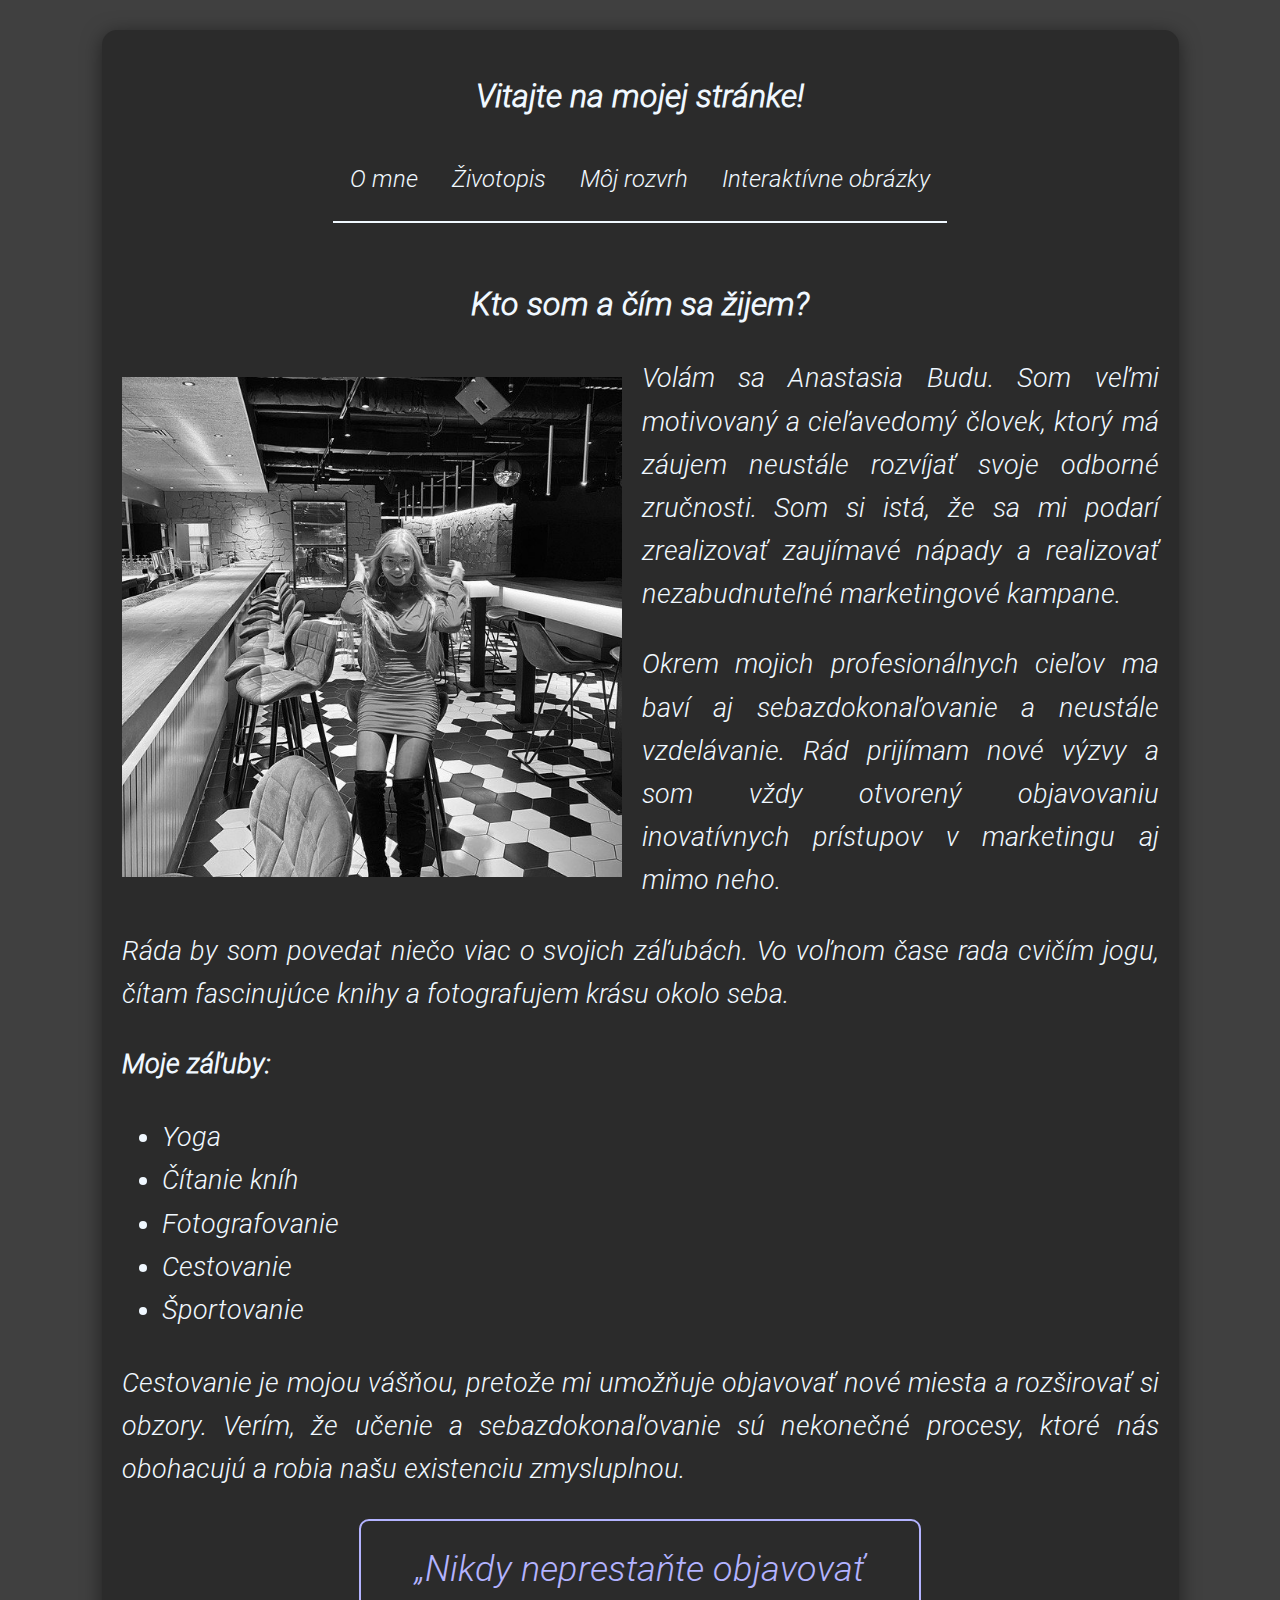
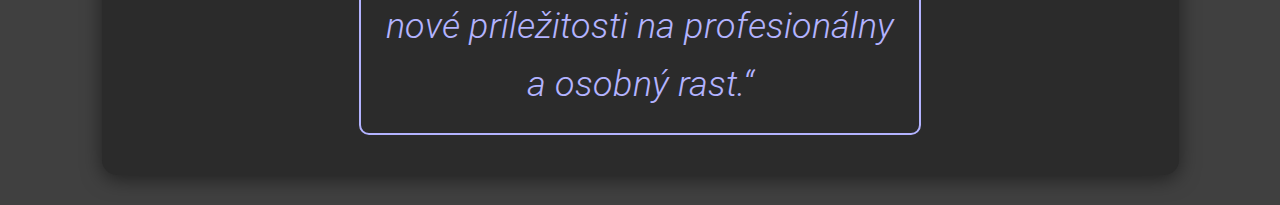
<file: project1/index.html>
<!DOCTYPE html>
<html lang="sk">
<head>
    <meta charset="UTF-8">
    <meta name="viewport" content="width=device-width, initial-scale=1.0">
    <title>O Mne</title>
    <link rel="stylesheet" href="index.css">
    <link rel="stylesheet" href="index_media.css">
</head>
<body>
<div class="container">
    <header>
        <h1 class="main-title">Vitajte na mojej stránke!</h1>
        <nav>
            <ul class="list">
                <li><a class="list-item" href="index.html">O mne</a></li>
                <li><a class="list-item" href="zivotopis.html">Životopis</a></li>
                <li><a class="list-item" href="schedule.html">Môj rozvrh</a></li>
                <li><a class="list-item" href="interactive.html">Interaktívne obrázky</a></li>
            </ul>
        </nav>
    </header>

    <main>

        <div class="section-text"> <!-- Заменено на div -->
            <h2>Kto som a čím sa žijem?</h2>
            <img class="photo" src="index.jpg" alt="Moja fotografia">
            <p class="text">Volám sa Anastasia Budu. Som veľmi motivovaný a cieľavedomý človek, ktorý má záujem neustále rozvíjať svoje odborné zručnosti. Som si istá, že sa mi podarí zrealizovať zaujímavé nápady a realizovať nezabudnuteľné marketingové kampane.</p>
            <p class="text">Okrem mojich profesionálnych cieľov ma baví aj sebazdokonaľovanie a neustále vzdelávanie. Rád prijímam nové výzvy a som vždy otvorený objavovaniu inovatívnych prístupov v marketingu aj mimo neho.</p>
            <p class="text">Ráda by som povedat niečo viac o svojich záľubách. Vo voľnom čase rada cvičím jogu, čítam fascinujúce knihy a fotografujem krásu okolo seba.</p>
        </div>

        <section class="section-list">
            <h3 class="title-list">Moje záľuby:</h3>
            <ul>
                <li class="list-hobby">Yoga</li>
                <li class="list-hobby">Čítanie kníh</li>
                <li class="list-hobby">Fotografovanie</li>
                <li class="list-hobby">Cestovanie</li>
                <li class="list-hobby">Športovanie</li>
            </ul>
        </section>

        <div> <!-- Заменено на div -->
            <p class="text">Cestovanie je mojou vášňou, pretože mi umožňuje objavovať nové miesta a rozširovať si obzory. Verím, že učenie a sebazdokonaľovanie sú nekonečné procesy, ktoré nás obohacujú a robia našu existenciu zmysluplnou.</p>
            <aside class="text-phrase">„Nikdy neprestaňte objavovať nové príležitosti na profesionálny a osobný rast.“</aside>
        </div>
    </main>
</div>
</body>
</html>
</file>
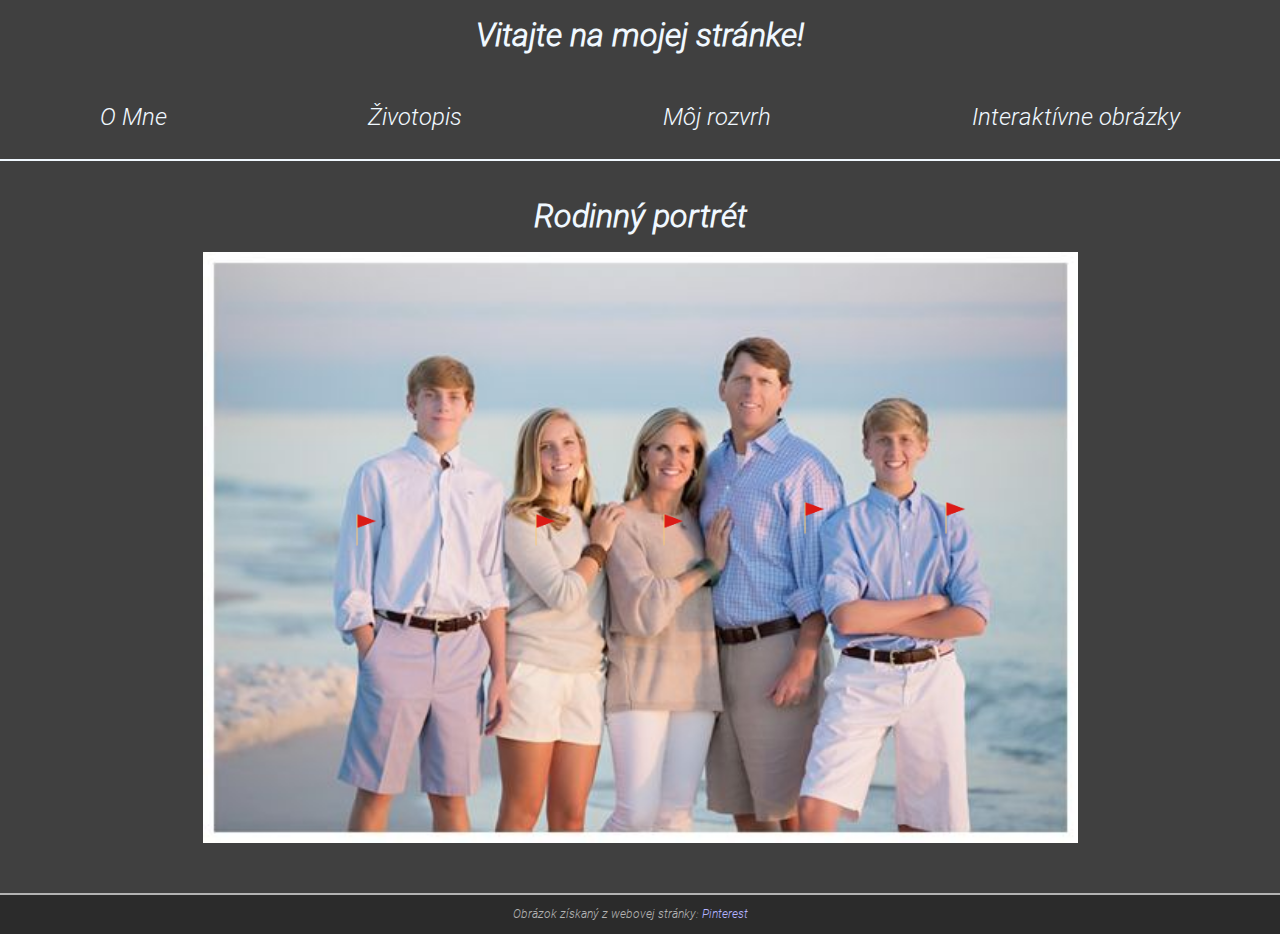
<file: project1/interactive.html>
<!DOCTYPE html>
<html lang="sk">
<head>
    <meta charset="UTF-8">
    <meta name="viewport" content="width=device-width, initial-scale=1.0">
    <title>Interaktívne obrázky</title>
    <link rel="stylesheet" href="interactive.css">
    <link rel="stylesheet" href="interactive_media.css">

</head>
<body>
<header>
    <h1 class="main-title">Vitajte na mojej stránke!</h1>
    <nav>
        <ul class="list">
            <li><a class="list-item" href="index.html">O Mne</a></li>
            <li><a class="list-item" href="zivotopis.html">Životopis</a></li>
            <li><a class="list-item" href="schedule.html">Môj rozvrh</a></li>
            <li><a class="list-item" href="interactive.html">Interaktívne obrázky</a></li>
        </ul>
    </nav>
</header>
<main>
    <section class="section-text">
        <h2 class = "main-title-2">Rodinný portrét</h2>
        <div class="container">
            <img class="photo" src="1.jpg" alt="Skupina ľudí">

            <div class="flag flag1">
                <img src="images.png" alt="Flag 1">
                <span class="info-text">Alexander je programátor, ktorý pracuje na vývoji serverovej časti.</span>
            </div>
            <div class="flag flag2">
                <img src="images.png" alt="Flag 2">
                <span class="info-text"> Maria - dizajnérka, vyvíja rozhrania pre používateľov, aby bola aplikácia užívateľsky prívetivá a intuitívna.</span>
            </div>
            <div class="flag flag3">
                <img src="images.png" alt="Flag 3">
                <span class="info-text">Oľga je marketérka, vyvíja stratégiu propagácie produktu na medzinárodných trhoch.</span>
            </div>
            <div class="flag flag4">
                <img src="images.png" alt="Flag 4">
                <span class="info-text"> Ivan- projektový manažér, ktorý koordinuje tím a dohliada na dodržiavanie termínov.</span>
            </div>
            <div class="flag flag5">
                <img src="images.png" alt="Flag 5">
                <span class="info-text">Dmitrij je dátový analytik, ktorý monitoruje úspešnosť implementovaných riešení a zlepšuje produkt na základe spätnej väzby od používateľov.</span>
            </div>
        </div>
    </section>
</main>
<footer>
    <p class="footer-text">Obrázok získaný z webovej stránky: <a href="https://sk.pinterest.com/pin/321796335881691772/" target="_blank">Pinterest</a></p>
</footer>
</body>
</html>
</file>
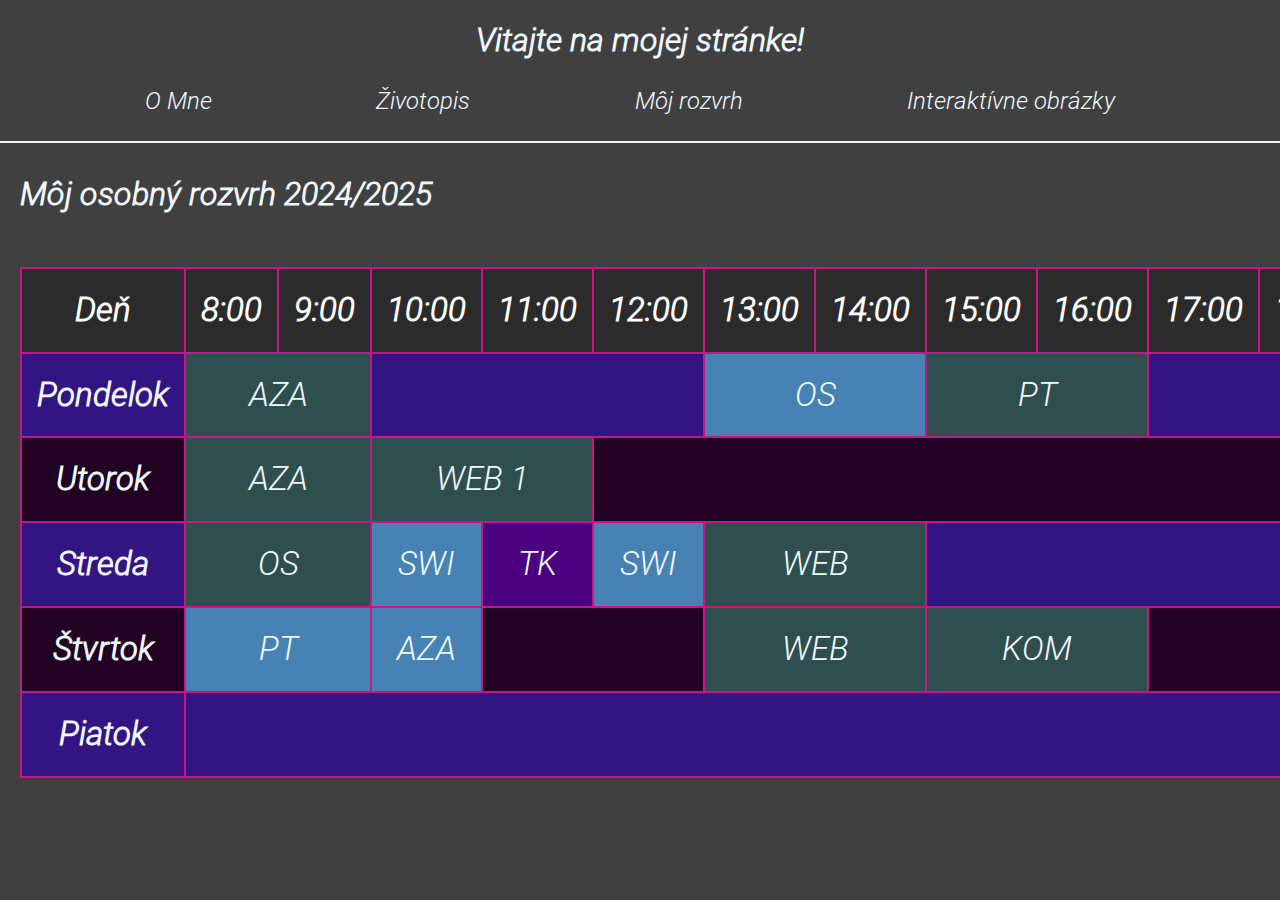
<file: project1/schedule.html>
<!DOCTYPE html>
<html lang="sk">
<head>
    <meta charset="UTF-8">
    <meta name="viewport" content="width=device-width, initial-scale=1.0">
    <title>Môj rozvrh</title>
    <link rel="stylesheet" href="schedule.css">
    <link rel="stylesheet" href="schedule_media.css">
</head>
<body>
<header>
    <h1 class="main-title">Vitajte na mojej stránke!</h1>
    <nav>
        <ul class="list">
            <li><a class="list-item" href="index.html">O Mne</a></li>
            <li><a class="list-item" href="zivotopis.html">Životopis</a></li>
            <li><a class="list-item" href="schedule.html">Môj rozvrh</a></li>
            <li><a class="list-item" href="interactive.html">Interaktívne obrázky</a></li>
        </ul>
    </nav>
</header>

<h2>Môj osobný rozvrh 2024/2025</h2>

<div class="table-container">
    <table>
        <thead>
        <tr>
            <th>Deň</th>
            <th>8:00</th>
            <th>9:00</th>
            <th>10:00</th>
            <th>11:00</th>
            <th>12:00</th>
            <th>13:00</th>
            <th>14:00</th>
            <th>15:00</th>
            <th>16:00</th>
            <th>17:00</th>
            <th>18:00</th>
            <th>19:00</th>
            <th>20:00</th>
            <th>21:00</th>
        </tr>
        </thead>
        <tbody>
        <tr>
            <th>Pondelok</th>
            <td class="lesson green" colspan="2">AZA</td>
            <td class="empty" colspan="3"></td>
            <td class="lesson blue" colspan="2">OS</td>
            <td class="lesson green" colspan="2">PT</td>
            <td class="empty" colspan="5"></td>
        </tr>
        <tr class="ut">
            <th>Utorok</th>
            <td class="lesson green" colspan="2">AZA</td>
            <td class="lesson green" colspan="2">WEB 1</td>
            <td class="empty" colspan="10"></td>
        </tr>
        <tr>
            <th>Streda</th>
            <td class="lesson green" colspan="2">OS</td>
            <td class="lesson blue" colspan="1">SWI</td>
            <td class="lesson pink" colspan="1">TK</td>
            <td class="lesson blue" colspan="1">SWI</td>
            <td class="lesson green" colspan="2">WEB</td>
            <td class="empty" colspan="7"></td>
        </tr>
        <tr>
            <th>Štvrtok</th>
            <td class="lesson blue" colspan="2">PT</td>
            <td class="lesson blue" colspan="1">AZA</td>
            <td class="empty" colspan="2"></td>
            <td class="lesson green" colspan="2">WEB</td>
            <td class="lesson green" colspan="2">KOM</td>
            <td class="empty" colspan="5"></td>
        </tr>
        <tr>
            <th>Piatok</th>
            <td colspan="14" class="empty"></td>
        </tr>
        </tbody>
    </table>
</div>
</body>
</html>
</file>
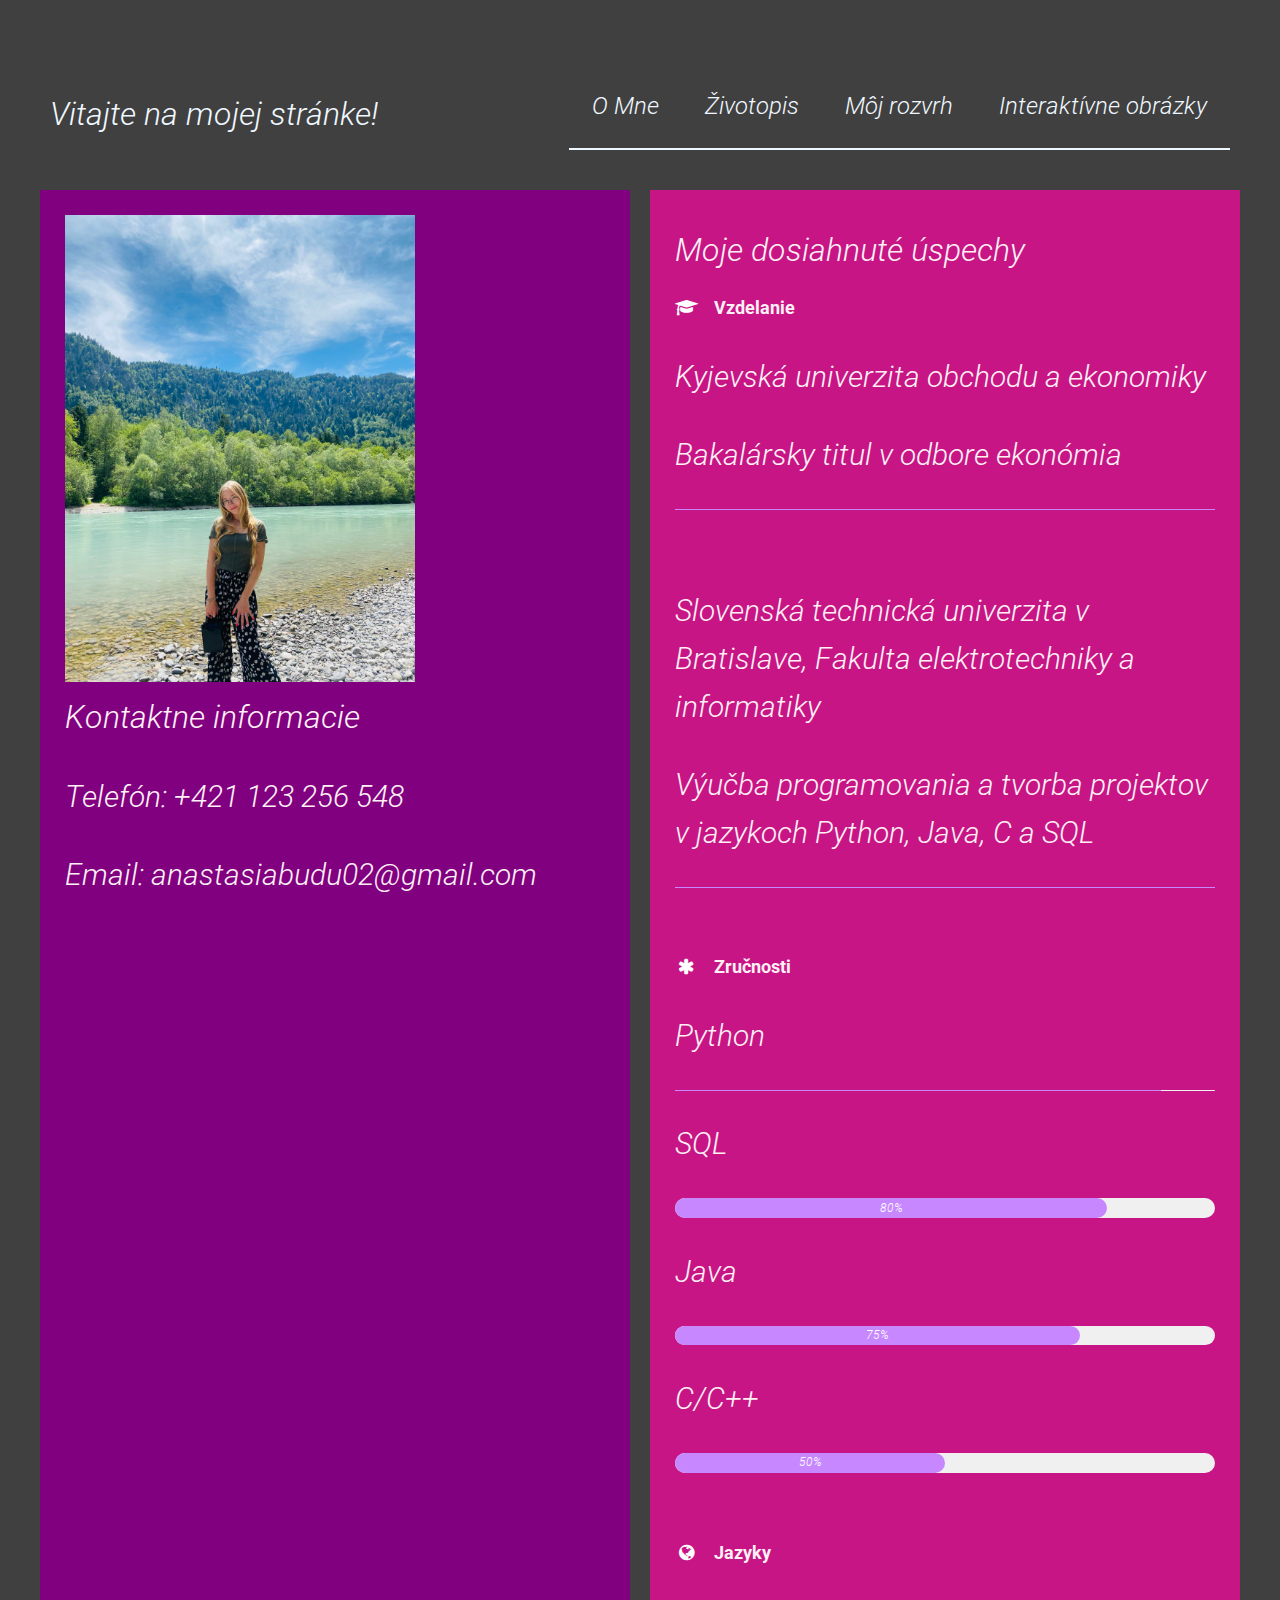
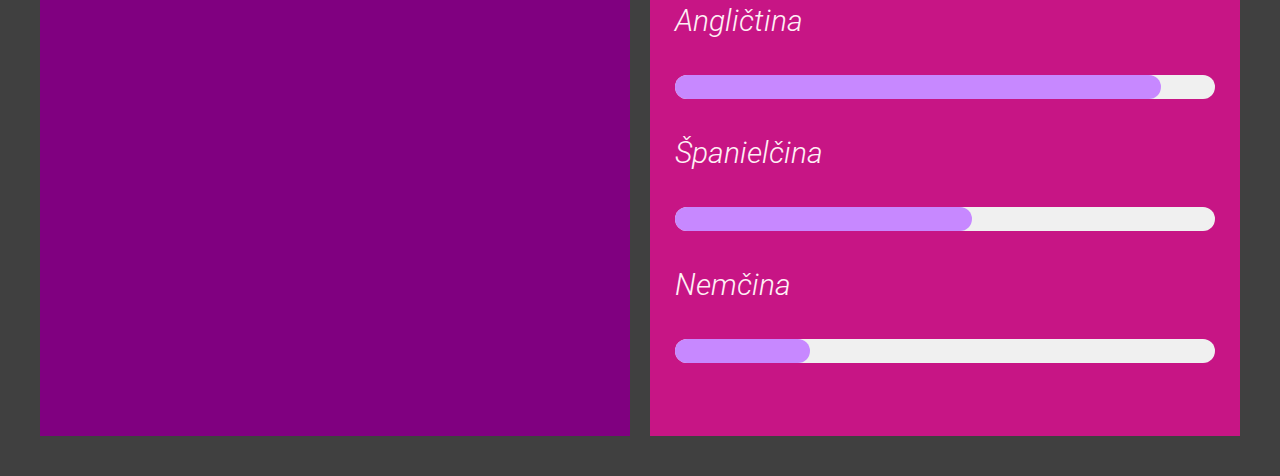
<file: project1/zivotopis.html>
<!DOCTYPE html>
<html lang="sk">
<head>
  <meta charset="UTF-8">
  <meta name="viewport" content="width=device-width, initial-scale=1">
  <link rel="stylesheet" href="https://www.w3schools.com/w3css/4/w3.css">
  <link rel='stylesheet' href='https://fonts.googleapis.com/css?family=Roboto'>
  <link rel="stylesheet" href="https://cdnjs.cloudflare.com/ajax/libs/font-awesome/4.7.0/css/font-awesome.min.css">
  <meta name="viewport" content="width=device-width, initial-scale=1.0">
  <title>Životopis</title>
  <link rel="stylesheet" href="zivotopis.css">
  <link rel="stylesheet" href="zivotopis_media.css">
</head>
<body>
<header>
  <div class="header-container">
    <h1 class="main-title">Vitajte na mojej stránke!</h1>
    <input type="checkbox" id="menu-toggle" class="menu-toggle" />
    <label for="menu-toggle" class="menu-icon">
      <span></span>
      <span></span>
      <span></span>
    </label>
    <nav>
      <ul class="list">
        <li><a class="list-item" href="index.html">O Mne</a></li>
        <li><a class="list-item" href="zivotopis.html">Životopis</a></li>
        <li><a class="list-item" href="schedule.html">Môj rozvrh</a></li>
        <li><a class="list-item" href="interactive.html">Interaktívne obrázky</a></li>
      </ul>
    </nav>
  </div>
</header>
<main>
  <div class="container-column">
    <div class="column column-1">
      <img class="photo" src="cv.jpg" alt="Moja fotografia">
      <h2>Kontaktne informacie</h2>
      <p>Telefón: <a href="tel:+421123256548">+421 123 256 548</a></p>
      <p>Email: <a href="mailto:anastasiabudu02@gmail.com">anastasiabudu02@gmail.com</a></p>
    </div>
    <div class="column column-2">
      <h3>Moje dosiahnuté úspechy</h3>

      <p class="w3-large"><b><i class="fa fa-graduation-cap fa-fw w3-margin-right w3-text-teal"></i>Vzdelanie</b></p>
      <p>Kyjevská univerzita obchodu a ekonomiky</p>
      <p>Bakalársky titul v odbore ekonómia</p>
      <div class="w3-light-grey w3-round-xlarge w3-small">
        <div class="w3-container w3-round-xlarge w3-teal" style="width:100%"></div>
      </div>
      <br>
      <p>Slovenská technická univerzita v Bratislave, Fakulta elektrotechniky a informatiky</p>
      <p>Výučba programovania a tvorba projektov v jazykoch Python, Java, C a SQL</p>
      <div class="w3-light-grey w3-round-xlarge w3-small">
        <div class="w3-container w3-round-xlarge w3-teal" style="width:100%"></div>
      </div>
      <br>

      <p class="w3-large"><b><i class="fa fa-asterisk fa-fw w3-margin-right w3-text-teal"></i>Zručnosti</b></p>
      <p>Python</p>
      <div class="w3-light-grey w3-round-xlarge w3-small">
        <div class="w3-container w3-center w3-round-xlarge w3-teal" style="width:90%"></div>
      </div>
      <p>SQL</p>
      <div class="w3-light-grey w3-round-xlarge w3-small">
        <div class="w3-container w3-center w3-round-xlarge w3-teal" style="width:80%">
          <div class="w3-center w3-text-white">80%</div>
        </div>
      </div>
      <p>Java</p>
      <div class="w3-light-grey w3-round-xlarge w3-small">
        <div class="w3-container w3-center w3-round-xlarge w3-teal" style="width:75%">75%</div>
      </div>
      <p>C/C++</p>
      <div class="w3-light-grey w3-round-xlarge w3-small">
        <div class="w3-container w3-center w3-round-xlarge w3-teal" style="width:50%">50%</div>
      </div>
      <br>

      <p class="w3-large w3-text-theme"><b><i class="fa fa-globe fa-fw w3-margin-right w3-text-teal"></i>Jazyky</b></p>
      <p>Angličtina</p>
      <div class="w3-light-grey w3-round-xlarge">
        <div class="w3-round-xlarge w3-teal" style="height:24px;width:90%"></div>
      </div>
      <p>Španielčina</p>
      <div class="w3-light-grey w3-round-xlarge">
        <div class="w3-round-xlarge w3-teal" style="height:24px;width:55%"></div>
      </div>
      <p>Nemčina</p>
      <div class="w3-light-grey w3-round-xlarge">
        <div class="w3-round-xlarge w3-teal" style="height:24px;width:25%"></div>
      </div>
      <br>
    </div>
  </div>
</main>
</body>
</html>
</file>
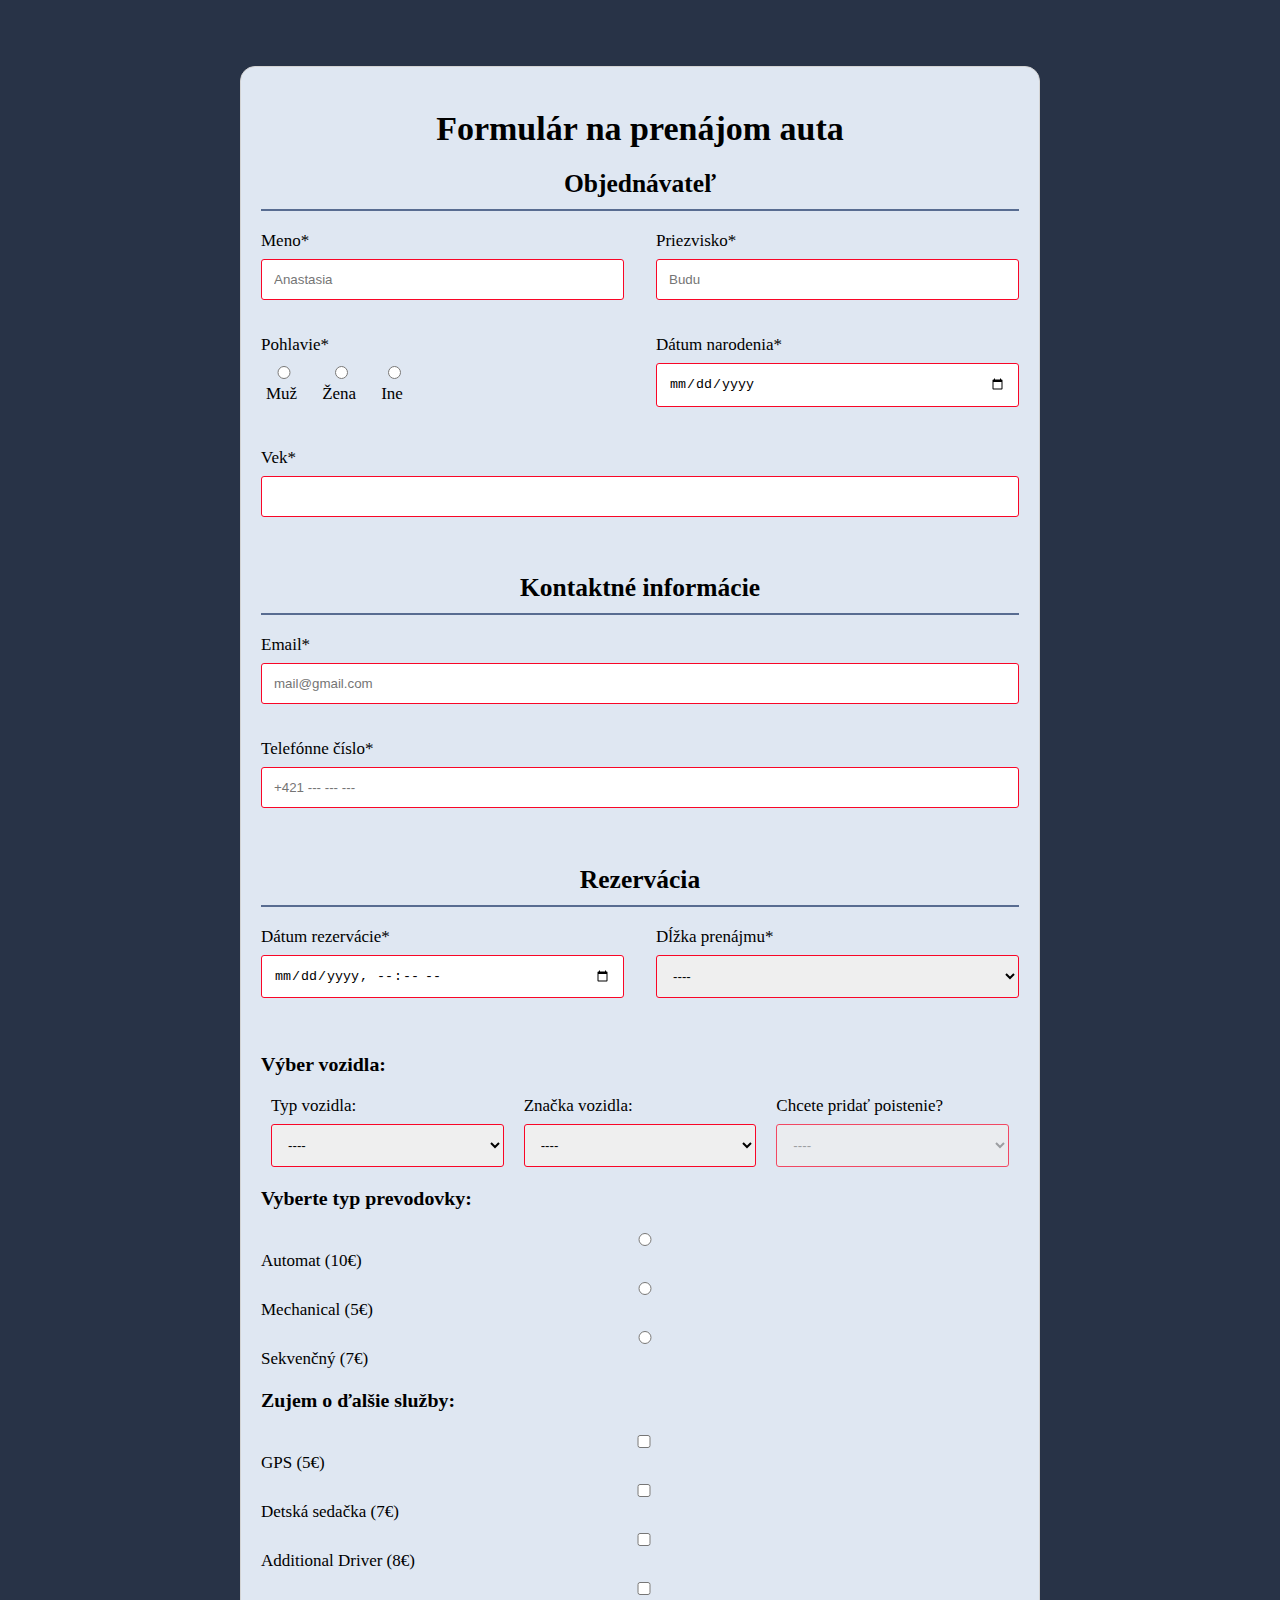
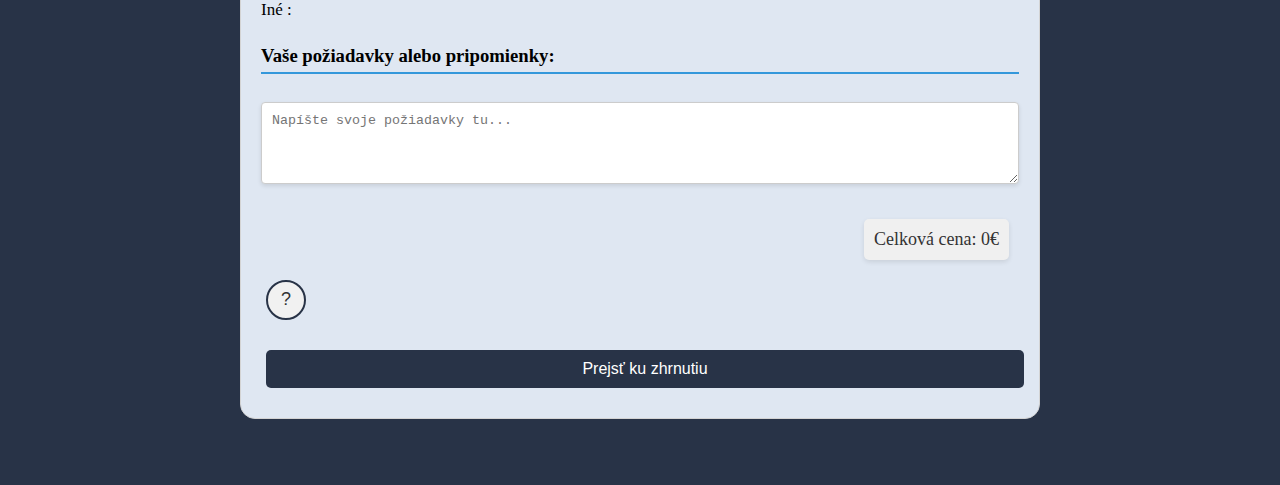
<file: project2/index1.html>
<!DOCTYPE html>
<html lang="sk">
<head>
    <meta charset="UTF-8">
    <meta name="viewport" content="width=device-width, initial-scale=1.0">
    <title>Objednávka</title>
    <link rel="stylesheet" href="2_css.css">
</head>
<body>

<form action="https://form2mail.iolab.sk/form2mail.php" method="post" enctype="multipart/form-data">
    <input type="hidden" name="apikey" value="5fc6f2233d7fc85aa4aae3c1daa841a7">
    <input type="hidden" name="from" value="xbudu@stuba.sk">
    <input type="hidden" name="sender" value="Anastasia Budu">
    <input type="hidden" name="to" value="feistu01@gmail.com">
    <input type="hidden" name="subject" value="Anastasia Budu formular">
    <input type="hidden" name="redirectOk" value="https://is.stuba.sk/system/login.pl?odhlasen=1;lang=sk">
    <input type="hidden" name="redirectFalse" value="https://habr.com/ru/articles/792808/">

    <div class="container">
        <h1>Formulár na prenájom auta</h1>

        <!-- Objednávajúci Section -->
        <h2>Objednávateľ</h2>
        <div class="row">
            <div class="col-50">
                <label for="firstName">Meno*</label>
                <input type="text" id="firstName" name="firstName" maxlength="20" placeholder="Anastasia" required>
                <p id="firstNameErrorMsg" class="error-msg"></p>
            </div>
            <div class="col-50">
                <label for="lastName">Priezvisko*</label>
                <input type="text" id="lastName" name="lastName" maxlength="20" placeholder="Budu" required>
                <p id="lastNameErrorMsg" class="error-msg"></p>

            </div>
        </div>

        <div class="row">
            <div class="col-50">
                <label>Pohlavie*</label>
                <div class="radio-group">
                    <div>
                        <input type="radio" id="male" name="gender" value="Muž" required>
                        <label for="male">Muž</label>
                    </div>
                    <div>
                        <input type="radio" id="female" name="gender" value="Žena" required>
                        <label for="female">Žena</label>
                    </div>
                    <div>
                        <input type="radio" id="ine" name="gender" value="Ine" required>
                        <label for="ine">Ine</label>
                    </div>
                </div>
                <p id="genderErrorMsg" class="error-msg"></p> <!-- Добавлено здесь -->
            </div>


            <div class="col-50">
                <label for="dob">Dátum narodenia*</label>
                <input type="date" id="dob" name="dob" required>
                <p id="dobErrorMsg" class="error-msg"></p>
            </div>
        </div>
        <div class="row">
            <div class="col-50">
                <label for="age">Vek*</label>
                <input type="number" id="age" name="age"  min="1" max="120" required>
                <p id="ageErrorMsg" class="error-msg"></p>
            </div>
        </div>

        <h2>Kontaktné informácie</h2>
        <div class="row">
            <div class="col-100">
                <label for="email">Email*</label>
                <input type="email" id="email" name="email" maxlength="30" placeholder="mail@gmail.com" required>
                <p id="emailErrorMsg" class="error-msg"></p>
            </div>
        </div>

        <div class="row">
            <div class="col-100">
                <label for="phone">Telefónne číslo*</label>
                <input type="tel" id="phone" name="phone" maxlength="30" placeholder="+421 --- --- ---" required>
                <p id="phoneErrorMsg" class="error-msg"></p>
            </div>
        </div>

        <h2>Rezervácia</h2>

        <div class="row">
            <div class="col-50">
                <label for="reservationDate">Dátum rezervácie*</label>
                <input type="datetime-local" id="reservationDate" name="reservationDate" required onkeydown="return false">
                <p id="dateErrorMsg" class="error-msg"></p>
            </div>
            <div class="col-50">
                <label for="reservationDuration">Dĺžka prenájmu*</label>
                <select id="reservationDuration" name="reservationDuration" required onchange="calculatePrice();">
                    <option value="" disabled selected>----</option>
                    <option value="1">1 deň</option>
                    <option value="2">2 dni</option>
                    <option value="3">3 dni</option>
                </select>
                <p id="durationErrorMsg" class="error-msg"></p>
            </div>
        </div>

        <h3>Výber vozidla:</h3>
        <div class="settings-row">
            <div>
                <label for="carType">Typ vozidla: </label>
                <select id="carType" name="carType" onchange="updateCarBrand(); calculatePrice();">
                    <option value="" disabled selected>----</option>
                    <option value="sedan" data-price="30">Sedan (30€/day)</option>
                    <option value="universalne" data-price="35">Univerzálne (35€/day)</option>
                    <option value="hatchback" data-price="40">Hatchback (40€/day)</option>
                    <option value="minivan" data-price="50">Minivan (50€/day)</option>
                </select>
            </div>

            <div>
                <label for="carBrand">Značka vozidla:</label>
                <select id="carBrand" name="carBrand" onchange="updateInsuranceOptions(); calculatePrice();">
                    <option value="" disabled selected>----</option>
                </select>
            </div>

            <div>
                <label for="extras">Chcete pridať poistenie?</label>
                <select id="extras" name="extras" disabled onchange="calculatePrice();">
                    <option value="" disabled selected>----</option>
                </select>
            </div>
        </div>

        <h3>Vyberte typ prevodovky:</h3>
        <div>
            <input type="radio" id="automatic" name="transmission" value="automatic" onclick="addFields(); calculatePrice()">
            <label for="automatic">Automat (10€)</label>
        </div>
        <div>
            <input type="radio" id="manual" name="transmission" value="manual" onclick="addFields(); calculatePrice()">
            <label for="manual">Mechanical (5€)</label>
        </div>
        <div>
            <input type="radio" id="sequential" name="transmission" value="sequential" onclick="addFields(); calculatePrice()">
            <label for="sequential">Sekvenčný (7€)</label>
        </div>

        <!-- Здесь будут добавляться новые поля -->
        <div id="questionsContainer"></div>



        <h3>Zujem o ďalšie služby:</h3>
        <div>
            <input type="checkbox" id="gps" name="extraServices[]" value="gps">
            <label for="gps">GPS (5€)</label>
        </div>
        <div>
            <input type="checkbox" id="childSeat" name="extraServices[]" value="childSeat">
            <label for="childSeat">Detská sedačka (7€)</label>
        </div>
        <div>
            <input type="checkbox" id="additionalDriver" name="extraServices[]" value="additionalDriver">
            <label for="additionalDriver">Additional Driver (8€)</label>
        </div>
        <div>
            <input type="checkbox" id="otherService" name="otherService" onclick="toggleOtherService()">
            <label for="otherService">Iné :</label>
            <div id="otherServiceField" style="display:none;">
                <input type="text" id="otherServiceInput" placeholder="Zadajte detaily služby">
            </div>
        </div>

        <div>
            <label for="userComments" class="comments-label">Vaše požiadavky alebo pripomienky:</label><br>
            <textarea id="userComments" name="userComments" rows="4" cols="50" placeholder="Napíšte svoje požiadavky tu..."></textarea>
        </div>

        <div style="display: flex; justify-content: space-between; align-items: center;">
            <div></div>

            <div style="background-color: #f0f0f0; padding: 10px; border-radius: 5px; box-shadow: 0 2px 5px rgba(0,0,0,0.1); margin: 10px;">
                <span id="totalPrice">Celková cena: 0€</span>
            </div>
        </div>
        <button id="showNameButton" type="button" class="question-button">?</button>

        <!-- Скрытое текстовое поле -->
        <input type="text" id="hiddenNameField" value="Anastasia Budu" readonly>

        <div style="text-align: center; margin-top: 20px;">
            <button type="button" id="submitBtn" onclick="showSummary()">Prejsť ku zhrnutiu</button>
        </div>

        <div id="summaryModal" class="modal" style="display:none;">
            <div class="modal-content">
                <span class="close" onclick="closeSummary()">&times;</span>
                <h2>Zhrnutie formulára</h2>
                <div id="summary">
                    <p>Meno: <span id="summaryFirstName"></span></p>
                    <p>Priezvisko: <span id="summaryLastName"></span></p>
                    <p>Pohlavie: <span id="summaryGender"></span></p>
                    <p>Dátum narodenia: <span id="summaryDob"></span></p>
                    <p>Vek: <span id="summaryAge"></span></p>
                    <p>Email: <span id="summaryEmail"></span></p>
                    <p>Telefón: <span id="summaryPhone"></span></p>
                    <p>Dátum rezervácie: <span id="summaryReservationDate"></span></p>
                    <p>Dĺžka prenájmu: <span id="summaryReservationDuration"></span></p>
                    <p>Typ vozidla: <span id="summaryCarType"></span></p>
                    <p>Značka vozidla: <span id="summaryCarBrand"></span></p>
                    <p>Poistenie: <span id="summaryInsurance"></span></p>
                    <p>Typ prevodovky: <span id="summaryTransmission"></span></p>
                    <p>Typ paliva: <span id="summaryFuelType"></span></p> <!-- Новый элемент для типа топлива -->
                    <p>Kde cestujete: <span id="summaryTripDestination"></span></p> <!-- Новый элемент для места назначения -->
                    <p>Dodatočné služby: <span id="summaryExtras"></span></p>
                    <p>Vaše požiadavky alebo pripomienky: <span id="summaryComments"></span></p> <!-- Новый элемент для комментариев -->

                    <p><span id="summaryTotalPrice"></span></p>
                </div>
                <div style="text-align: center; margin-top: 20px;">
                    <button type="button" onclick="closeSummary()">Vrátiť sa späť</button>
                    <br>
                    <button id="confirmButton" class="btn-confirm">Potvrdiť</button>
                </div>
            </div>
        </div>
    </div>
</form>

<script src="2_js.js"></script>
</body>
</html>
</file>
<file: project1/index.css>
@font-face {
    font-family: 'Roboto';
    src: url('fonts/Roboto-LightItalic.ttf') format('truetype');
    font-weight: normal;
    font-style: normal;
}

body {
    background-color: #404040;
    font-family: 'Roboto', sans-serif;
    line-height: 1.6;
    margin: 0;
}

.container {
    max-width: 1200px;
    margin: 0 auto;
    padding: 20px;
    display: flex;
    flex-direction: column;
    align-items: center;
    background-color: #2b2b2b;
    border-radius: 15px;
    box-shadow: 0 4px 20px rgba(0, 0, 0, 0.5);
}

h1, h2 {
    font-family: 'Roboto', sans-serif;
    color: aliceblue;
    text-align: center;
}

nav ul {
    list-style: none;
    display: flex;
    justify-content: center;
    padding: 0;
}

.list {
    display: flex;
    justify-content: space-evenly;
    padding-bottom: 20px;
    border-bottom: 2px solid aliceblue;
}

.list-item {
    color: aliceblue;
    transition: color .3s ease-in-out;
    margin: 5px;
    text-decoration: none;
}

.list-item:hover {
    color: #b3b3ff;
    text-decoration: none;
}

.photo {
    width: 400px;
    height: auto;
    margin: 20px 20px 20px 0;
    float: left;
}

.text {
    color: aliceblue;
    text-align: justify;
    margin-bottom: 1em;
    font-size: 0.9em;
}

p {
    margin-bottom: 1em;
}

h3, .list-hobby {
    color: aliceblue;
    font-size: 0.9em;
}

aside {
    font-style: italic;
    margin-top: 20px;
    font-size: 1.2em;
}

.text-phrase {
    background-color: #2b2b2b;
    color: #b3b3ff;
    padding: 20px;
    border-radius: 10px;
    border: 2px solid #b3b3ff;
    margin: 20px auto;
    text-align: center;
}
</file>
<file: project1/index_media.css>
@media (max-width: 480px) {
    h1,h2{
        font-size: 20px;
    }

    body {
        padding: 10px;
        font-size: 14px;
    }

    .list-item{
        font-size: 12px;
    }

    .container {
        max-width: 100%;
        padding: 0 10px;
    }

    .photo {
        width: 100%;
        height: auto;
    }

    nav ul {
        flex-direction: row;
        padding: 0;


    }

    .text-phrase {
        margin: 20px 0;
        font-size:12px;
    }
}

@media (min-width: 481px) and (max-width: 768px) {
    h1,h2{
        font-size: 25px;
    }


    body {
        padding: 20px;
        font-size: 18px;
    }

    .list-item{
        font-size: 16px;
        margin: 0px 18px;
    }

    .container {
        max-width: 90%;
        padding: 0 20px;
    }

    .photo {
        width: 300px;
    }

    .text-phrase {
        width: 80%;
        margin: 20px auto;
    }
}

@media (min-width: 769px) and (max-width: 1199px) {
    h1,h2 {
        font-size: 28px;
    }
    .list-item{
        font-size: 20px;
        margin: 0px 20px;
    }


    body {
        padding: 20px;
        font-size: 22px;
    }

    .container {
        max-width: 80%;
    }

    .photo {
        width: 400px;
    }

    .text-phrase {
        width: 60%;
    }
}

@media (min-width: 1200px) {
    h1,h2 {
        font-size: 32px;
    }

    .list-item{
        font-size: 24px;
        margin: 0px 17px;
    }

    body {
        padding: 30px;
        font-size: 30px;
    }

    .container {
        max-width: 85%;
    }

    .photo {
        width: 500px;
    }

    .text-phrase {
        width: 50%;
    }
}
</file>
<file: project1/interactive.css>
@font-face {
    font-family: 'Roboto';
    src: url('fonts/Roboto-LightItalic.ttf') format('truetype');
    font-weight: normal;
    font-style: normal;
}

body {
    background-color: #404040;
    font-family: 'Roboto', sans-serif;
    line-height: 1.6;
    margin: 0;
}

.container {
    width: auto;
    margin: 0 auto;
    padding: 0 20px;
    position: relative;
    height: auto;
}

h1,h2 {
    display: flex;
    justify-content: center;
    text-align: center;
}

.main-title {
    margin: 0px;
    padding-top: 10px;
    display: flex;
    justify-content: center;
    color: aliceblue;
}
.main-title-2{
    margin-bottom: 10px;
    display: flex;
    justify-content: center;
    color: aliceblue;
}

nav ul {
    list-style: none;
    padding: 0;
}

.list {
    display: flex;
    justify-content: space-evenly;
    padding-bottom: 20px;
    border-bottom: 2px solid aliceblue;
}

.list-item {
    color: aliceblue;
    transition: color .3s ease-in-out;
    text-decoration: none;
}

.list-item:hover {
    color: #b3b3ff;
}

.photo {
    width: 100%;
    height: auto;
    max-width:100%;
    display: block;
    margin: 0 auto;
}

.flag {
    position: absolute;
    z-index: 5;
    cursor: pointer;
}

.flag img {
    width: 5vw;
    height: auto;
}

.flag1 { top: 44%; left: 26%; }
.flag2 { top: 44%; left: 40%; }
.flag3 { top: 44%; left: 50%; }
.flag4 { top: 42%; left: 61%; }
.flag5 { top: 42%; left: 72%; }

.info-text {
    display: none;
    position: absolute;
    background: rgba(255, 255, 255, 0.9);
    border: 1px solid #ccc;
    padding: 5px;
    z-index: 10;
    font-size: 12px;
    color: #000;
}

.flag:hover .info-text {
    display: block;
}

footer {
    display: flex;
    justify-content: center;
    width: 100%;
    box-sizing: border-box;
    padding: 10px;
    background-color: #2b2b2b;
    text-align: center;
    margin-top: 50px;
    border-top: 2px solid #b3b3b3;
}

.footer-text {
    font-size: 12px;
    color: #b3b3b3;
    margin: 0;
    padding-right: 20px;
}

.footer-text a {
    color: #b3b3ff;
    text-decoration: none;
}

.footer-text a:hover {
    color: #ffffff;
}
</file>
<file: project1/interactive_media.css>
@media (max-width: 480px) {
    h1,h2{
        font-size: 20px;
    }
    body{
        font-size: 14px;
    }

    .photo {
        width: 100%;
    }

    .list-item {
        font-size: 12px;
    }

    .flag img {
        width: 10vw;
    }

    .info-text {
        font-size: 10px;
    }

    .footer-text {
        font-size: 10px;
    }
}


@media (min-width: 481px) and (max-width: 768px) {
    h1,h2{
        font-size: 25px;
    }
    body {
        font-size: 16px;
    }

    .photo {
        width: 80%;
    }

    .list-item {
        font-size: 16px;
        margin-bottom: 10px;
    }

    .flag img {
        width: 8vw;
    }

}

@media (min-width: 769px) and (max-width: 1199px) {
    h1,h2{
        font-size: 28px;
    }
    body {
        font-size: 22px;
    }

    .photo {
        width: 90%;
    }

    nav ul {
        flex-direction: row;
        padding: 0;
    }


    .list-item {
        margin-bottom: 15px;
        font-size: 20px;
    }

    .flag img {
        width: 6vw;
    }
}


@media (min-width: 1200px) {
    h1,h2{
        font-size: 32px;
    }
    body{
        font-size: 30px;
    }
    .container {
        padding: 0 15px;
    }

    .photo {
        width: 70%;
    }

    .list {
        justify-content: space-around;
    }
    .list-item{
        font-size: 24px;
    }

    .flag img {
        width: 5vw;
    }
}
</file>
<file: project1/schedule.css>
@font-face {
    font-family: 'Roboto';
    src: url('fonts/Roboto-LightItalic.ttf') format('truetype');
    font-weight: normal;
    font-style: normal;
}

body {
    background-color: #404040;
    font-family: 'Roboto', sans-serif;
    line-height: 1.6;
    margin: 0;
}

.container {
    max-width: 1920px;
}

h2 {
    font-family: 'Roboto', sans-serif;
    color: aliceblue;
    padding-left: 20px;
}

.table-container {
    padding-left: 20px;
    overflow-x: auto;
}

.main-title {
    margin: 15px;
    padding: 0;
    display: flex;
    justify-content: center;
    color: aliceblue;
}

nav ul {
    list-style: none;
    padding: 0;
}

.list {
    display: flex;
    justify-content: space-evenly;
    padding-bottom: 20px;
    border-bottom: 2px solid aliceblue;
    width: auto;
}

.list-item {
    color: aliceblue;
    transition: color .3s ease-in-out;
    text-decoration: none;
}

.list-item:hover {
    color: #b3b3ff;
}

.list-item:focus-visible {
    outline: 0;
    border-bottom: 3px solid #b3b3ff;
    outline-offset: 7px;
}

nav ul li {
    display: inline;
    margin-right: 20px;
}

.photo {
    width: 300px;
    height: auto;
}

.text {
    color: aliceblue;
    display: flex;
}

.text-2 {
    margin-right: 50px;
}

nav a {
    text-decoration: none;
    color: #000;
}

p {
    margin-bottom: 1em;
}

table {
    width: 100%;
    margin: 20px 0;
    border-collapse: collapse;
}

th, td {
    padding: 15px;
    border: 2px solid #C71585;
    text-align: center;
    color: aliceblue;
    font-size: 12px;
}

thead th {
    background-color: #2b2b2b;
    font-size: 1.1em;
    color: white;
}

tbody th {
    background-color: #404040;
    width: 10%;
    font-size: 1.1em;
}

td.lesson {
    font-size: 1.1em;
}

td.empty {
    background-color: #303030;
}

td.lesson.green {
    background-color: #2F4F4F;
}

td.lesson.blue {
    background-color: #4682B4;
}

td.lesson.pink {
    background-color: #4B0082;
}

.ut tr {
    border-bottom: #FFF0F5;
}

td[colspan] {
    background-color: #333;
    font-style: italic;
}

tbody tr:nth-child(odd) th {
    background-color: #331483;
}

tbody tr:nth-child(even) th {
    background-color: #210223;
}

tbody tr:nth-child(odd) td {
    background-color: #331483;
}

tbody tr:nth-child(even) td {
    background-color: #210223;
}

tbody td.lesson,
tbody td.empty {
    background-color: initial;
}
</file>
<file: project1/schedule_media.css>
@media (max-width: 480px) {
    .table-container {
        padding-left: 0;
    }

    table {
        width: 100%;
        min-width: 300px;
    }

    h1, h2 {
        font-size: 20px;
    }

    .list-item {
        font-size: 12px;
    }

    .table-container {
        font-size: 14px;
    }
}

@media (min-width: 481px) and (max-width: 768px) {
    table {
        width: 100%;
        min-width: 600px;
    }

    h1, h2, .main-title {
        font-size: 25px;
    }

    .list-item {
        font-size: 16px;
    }

    .table-container {
        font-size: 18px;
    }
}

@media (min-width: 769px) and (max-width: 1199px) {
    table {
        width: 80%;
        min-width: 700px;
    }

    h1, h2 {
        font-size: 28px;
    }

    .list-item {
        font-size: 20px;
    }

    .table-container {
        font-size: 22px;
    }
}

@media (min-width: 1200px) {
    table {
        width: 60%;
        min-width: 800px;
    }

    h1, h2 {
        font-size: 32px;
    }

    .list-item {
        font-size: 24px;
    }

    .table-container {
        font-size: 30px;
    }
}
</file>
<file: project1/zivotopis.css>
@font-face {
    font-family: 'Roboto';
    src: url('fonts/Roboto-LightItalic.ttf') format('truetype');
    font-weight: normal;
    font-style: normal;
}

body {
    background-color: #404040;
    font-family: 'Roboto', sans-serif;
    line-height: 1.6;
    margin: 0;
}

.container {
    width: 100%;
}

h1, h2, h3, h4 {
    font-family: 'Roboto', sans-serif;
}

.main-title {
    margin: 0;
    padding: 0;
    display: flex;
    justify-content: center;
    color: aliceblue;
    text-align: center;
}

nav ul {
    list-style: none;
    padding: 0px;
    display: flex;
    justify-content: space-between;
}

.list {
    display: flex;
    justify-content: space-evenly;
    padding-bottom: 20px;
    border-bottom: 2px solid aliceblue;
}

.list-item {
    color: aliceblue;
    transition: color .3s ease-in-out;
}

.list-item:hover {
    color: #b3b3ff;
}

.list-item:focus-visible {
    outline: 0;
    border-bottom: 3px solid #b3b3ff;
    outline-offset: 7px;
}

nav ul li {
    display: inline;
    margin: 0px 7px;
}

.text {
    color: aliceblue;
    display: flex;
}

.text-2 {
    margin-right: 50px;
}

nav a {
    text-decoration: none;
    color: #000;
}

p {
    margin-bottom: 1em;
}

img {
    height: auto;
    width: 150px;
}

.container-column {
    display: flex;
    gap: 20px;
}

.column {
    color: #FFF0F5;
    flex: 1;
    padding: 20px;
}

.column-1 {
    background-color: #800080;
}

.column-1 a {
    color: #FFF0F5;
    text-decoration: none;
}

.column-1 a:hover {
    color: #b3b3ff;
    text-decoration: none;
}

.column-2 {
    background-color: #C71585;
}

.header-container {
    display: flex;
    justify-content: space-between;
    align-items: center;
    padding: 10px;
    position: relative;
}

.menu-toggle {
    display: none;
}

.menu-icon {
    display: none;
    flex-direction: column;
    cursor: pointer;
}

.menu-icon span {
    display: block;
    width: 30px;
    height: 3px;
    margin: 4px auto;
    background-color: aliceblue;
}

.w3-container, .w3-teal {
    background-color: #c788ff !important;
    color: #fff !important;
}
.w3-text-teal{
    color: #fff !important;
}

.w3-light-grey {
    background-color: #f0f0f0 !important;
}
</file>
<file: project1/zivotopis_media.css>
@media (max-width: 480px) {
    h1,h2,h3{
        font-size: 20px;
    }
    .list-item {
        font-size: 12px;
    }
    .container-column{
        font-size: 14px;
    }

    body {
        padding: 10px;
    }

    .container {
        max-width: 100%;
    }

    .list {
        flex-direction: row;
        align-items: center;
    }

    .photo {
        width: 100%;
        height: auto;
    }

    .container-column {
        flex-direction: column;
    }

    .text {
        flex-direction: column;
        align-items: center;
    }

    .column {
        width: 100%;
        padding: 10px;
        box-sizing: border-box;
    }

    .menu-icon {
        display: flex;
        position: absolute;
        right: 1px;
        top: 10px;
    }

    nav {
        display: none;
    }

    #menu-toggle:checked + .menu-icon + nav {
        display: block;
        background-color: #2b2b2b;
        position: absolute;
        top: 60px;
        right: 0;
        width: 100%;
        z-index: 100;
    }

    nav ul {
        flex-direction: column;
        display: none;
    }

    #menu-toggle:checked + .menu-icon + nav ul {
        display: flex;
    }
}

@media (min-width: 481px) and (max-width: 768px) {
    h1,h2,h3{
        font-size: 25px;
    }
    .list-item {
        font-size: 16px;
    }

    body {
        font-size: 18px;
        padding: 20px;
    }

    .container {
        max-width: 100%;
    }

    .list {
        flex-direction: row;
        justify-content: space-around;
    }

    .photo {
        width: 50%;
        height: auto;
    }

    .text {
        flex-direction: row;
    }

    .column {
        flex: 1;
        padding: 15px;
    }
}

@media (min-width: 769px) and (max-width: 1199px) {

    h1,h2,h3{
        font-size: 28px;
    }
    .list-item {
        font-size: 20px;
        margin: 0px 12px;
    }

    body {
        font-size: 22px;
        padding: 30px;
    }

    .container {
        max-width: 1920px;
    }

    .list {
        justify-content: space-between;
    }

    .photo {
        width: 300px;
        height: auto;
    }

    .column {
        flex: 1;
        padding: 20px;
    }
}

@media (min-width: 1200px) {
    h1,h2,h3{
        font-size: 32px;
    }
    .list-item {
        font-size: 24px;
        margin: 0px 16px;
    }


    body {
        font-size: 30px;
        padding: 40px;
    }

    .container {
        max-width: 1440px;
    }

    .list {
        justify-content: space-between;
    }

    .photo {
        width: 350px;
        height: auto;
    }

    .column {
        flex: 1;
        padding: 25px;
    }
}
</file>
<file: project2/2_css.css>
@font-face {
    font-family: 'PlayfairDisplay';
    src: url('fonts/PlayfairDisplay-Italic.ttf') format('truetype');
    font-weight: normal;
    font-style: normal;
}

body {
    font-size: 17px;
    padding: 8px;
    background-color:#283347;
}

* {
    box-sizing: border-box;
}

.container {
    background-color: #dfe7f2;
    padding: 20px;
    border-radius: 15px; /* Увеличьте это значение для большей округлости */
    border: 1px solid lightgrey;
    max-width: 800px;
    margin: 50px auto;
}

h1, h2 {
    text-align: center;
    margin-bottom: 20px;
}
h2{
    border-bottom: 2px solid #586c91; /* Фиолетовая линия под заголовком */
    padding-bottom: 10px; /* Отступ под заголовком */

}
.radio-group {
    display: flex;
    flex-direction: row; /* Горизонтальное размещение */
    align-items: center;
}
.radio-group label {
    margin-left: 5px; /* Отступ между радиокнопками и метками */
    margin-top: 0; /* Убираем верхний отступ */
}
.radio-group div {
    margin-right: 20px; /* Отступ между радиокнопками */
}

.row {
    display: flex;
    flex-wrap: wrap;
    margin: 0 -16px;
}

.col-50 {
    flex: 50%;
    padding: 0 16px;
    margin-bottom: 20px;
}

.col-100 {
    flex: 100%;
    padding: 0 16px;
    margin-bottom: 20px;
}

.form-group {
    margin-bottom: 20px;
}

label {
    display: block;
    margin-bottom: 8px;
}

input, select {
    width: 100%;
    padding: 12px;
    border: 1px solid #f4f7fc;
    border-radius: 3px;
    transition: border-color 0.3s ease;
}

input.error, select.error ,.error-msg {
    border-color: #F90627;
}



input.valid, select.valid {
    border-color:#AEC670;
}



.error-msg {
    color: #F90627;
    font-size: 0.9em;
    text-align: center;
}

.price {
    font-size: 1.2em;
    margin-top: 20px;
}

/* Горизонтальное выравнивание для блока с настройками */
.settings-row {
    display: flex;
    justify-content: space-between;
    align-items: center;
    margin-top: 10px;
}

.settings-row > div {
    flex: 1;
    margin: 0 10px;
}

#totalPrice {
    font-size: 18px;
    color: #333;
}

#submitBtn {
    width: 100%;
    background-color: #283347; /* Цвет кнопки */
    color: white;
    padding: 10px 20px;
    border: none;
    border-radius: 5px;
    cursor: pointer;
    font-size: 16px;
}

#submitBtn:hover {
    background-color: #7fb9c2; /* Темнее при наведении */
}
.price-display {
    margin-top: 10px;
    font-weight: bold;
}

input[type="radio"] {
    accent-color: #164f55;
}

input[type="checkbox"] {
    accent-color: #164f55;
}

.modal {
    display: none; /* Скрыто по умолчанию */
    position: fixed; /* Остается на месте */
    z-index: 1; /* Сверху других элементов */
    left: 0;
    top: 0;
    width: 100%; /* Полная ширина */
    height: 100%; /* Полная высота */
    overflow: auto; /* Если нужно, прокрутка */
    background-color: rgba(0, 0, 0, 0.6); /* Темный фон с большей прозрачностью */
    backdrop-filter: blur(5px); /* Эффект размытия фона */
}

.modal-content {
    background-color: #fff; /* Светлый фон */
    margin: 10% auto; /* Отступ сверху и по центру */
    padding: 20px;
    border-radius: 12px; /* Закругленные углы */
    box-shadow: 0 5px 15px rgba(0, 0, 0, 0.3); /* Эффект тени */
    width: 50%; /* Ширина 50% */
    max-width: 600px; /* Максимальная ширина */
    animation: fadeIn 0.5s; /* Плавное появление */
}

/* Анимация плавного появления */
@keyframes fadeIn {
    from { opacity: 0; transform: translateY(-20px); }
    to { opacity: 1; transform: translateY(0); }
}

.close {
    color: #333;
    float: right;
    font-size: 28px;
    font-weight: bold;
    cursor: pointer;
}

.close:hover,
.close:focus {
    color: #164f55; /* Красный цвет при наведении */
    text-decoration: none;
    cursor: pointer;
}

/* Стили для кнопок */
button {
    background-color: #164f55; /* Зеленый фон кнопки */
    border: none;
    color: white;
    padding: 10px 20px;
    text-align: center;
    text-decoration: none;
    display: inline-block;
    font-size: 16px;
    margin: 10px 5px;
    cursor: pointer;
    border-radius: 5px; /* Закругленные углы */
    transition: background-color 0.3s ease;
}

button:hover {
    background-color: #7fb9c2; /* Более темный зеленый при наведении */
}


.comments-label {
    display: block;
    margin-top: 25px;
    font-weight: bold; /* Жирный шрифт для выделения */
    font-size: 1.1em; /* Увеличенный размер шрифта */
    border-bottom: 2px solid #3498db; /* Подчеркивание для выделения */
    padding-bottom: 5px; /* Отступ снизу от текста до линии */
}

textarea {
    width: 100%; /* Ширина на 100% контейнера */
    padding: 10px; /* Внутренний отступ */
    border: 1px solid #ccc; /* Рамка */
    border-radius: 4px; /* Закругленные углы */
    resize: vertical; /* Позволяет изменять размер только по вертикали */
    margin-bottom: 20px; /* Отступ снизу */
    box-shadow: 0 2px 4px rgba(0, 0, 0, 0.1); /* Тень для эффекта глубины */
}

/* Контейнер Flexbox для выравнивания двух вопросов в один ряд */
.flex-container {
    display: flex;
    justify-content: space-between; /* Распределение места между элементами */
    margin-bottom: 10px; /* Отступ снизу */
    width: 100%; /* Полная ширина для общего контейнера */
}

.field-container {
    display: flex;
    flex-direction: column; /* Столбчатое выравнивание для метки и поля ввода */
    flex: 1; /* Занимает одинаковое пространство в строке */
    margin-right: 10px; /* Отступ между полями */
    margin-top: 10px;
}

/* Убираем отступ у последнего элемента */
.field-container:last-child {
    margin-right: 0;
}

/* Метки */
.field-container label {
    margin-bottom: 5px; /* Отступ снизу от метки */
}

/* Поля ввода и выпадающий список */
.field-container select, .field-container input[type="text"] {
    width: 100%; /* Полная ширина полей ввода */
    padding: 5px; /* Внутренний отступ */
    border: 2px solid transparent; /* Начальная граница */
}
.question-button {
    font-size: 18px;  /* Размер текста */
    cursor: pointer;  /* Указатель мыши */
    width: 40px;      /* Ширина кнопки */
    height: 40px;     /* Высота кнопки */
    border-radius: 50%; /* Закругление кнопки (делает её круглой) */
    border: 2px solid #283347; /* Обводка */
    background-color: #f1f1f1; /* Цвет фона кнопки */
    color: #333;      /* Цвет текста */
    display: flex;
    align-items: center;
    justify-content: center;
    padding: 0;
}

.question-button:hover {
    background-color: #ddd; /* Изменение фона при наведении */
}

#hiddenNameField {
    display: none; /* Скрываем поле по умолчанию */
    margin-top: 10px; /* Отступ сверху */
    font-size: 16px; /* Размер шрифта */
}


@media (max-width: 767px) {
    .row {
        flex-direction: column;
    }

    .col-50, .col-100 {
        padding: 0;
    }

    .container {
        margin: 0 auto; /* Центрируем контейнер */
    }

    h1 {
        font-size: 1.3em; /* Уменьшен размер заголовка для маленьких экранов */
    }

    h2 {
        font-size: 1em; /* Уменьшен размер подзаголовка для маленьких экранов */
    }

    /* Уменьшаем размеры текстовых полей */
    input, select, textarea {
        font-size: 12px; /* Уменьшаем размер шрифта для инпутов, селектов и textarea */
        padding: 8px; /* Уменьшаем внутренние отступы */
        margin-bottom: 15px; /* Увеличиваем отступ снизу, чтобы элементы не накладывались друг на друга */
    }

    /* Настройки для радиокнопок и чекбоксов */
    .radio-group label {
        font-size: 10px; /* Уменьшен размер текста для меток радиокнопок */
    }

    .comments-label {
        font-size: 0.9em; /* Уменьшен размер текста для меток комментариев */
    }

    .price {
        font-size: 0.9em; /* Уменьшен размер текста для цены */
    }

    /* Стили для кнопок */
    #submitBtn, button {
        font-size: 12px; /* Уменьшен размер шрифта для кнопок */
        padding: 8px; /* Уменьшены внутренние отступы для кнопок */
    }

    /* Стили для модального окна */
    .modal-content {
        width: 90%; /* Ширина модального окна 90% на маленьких экранах */
        padding: 15px; /* Уменьшены отступы внутри модального окна */
    }
}
</file>
